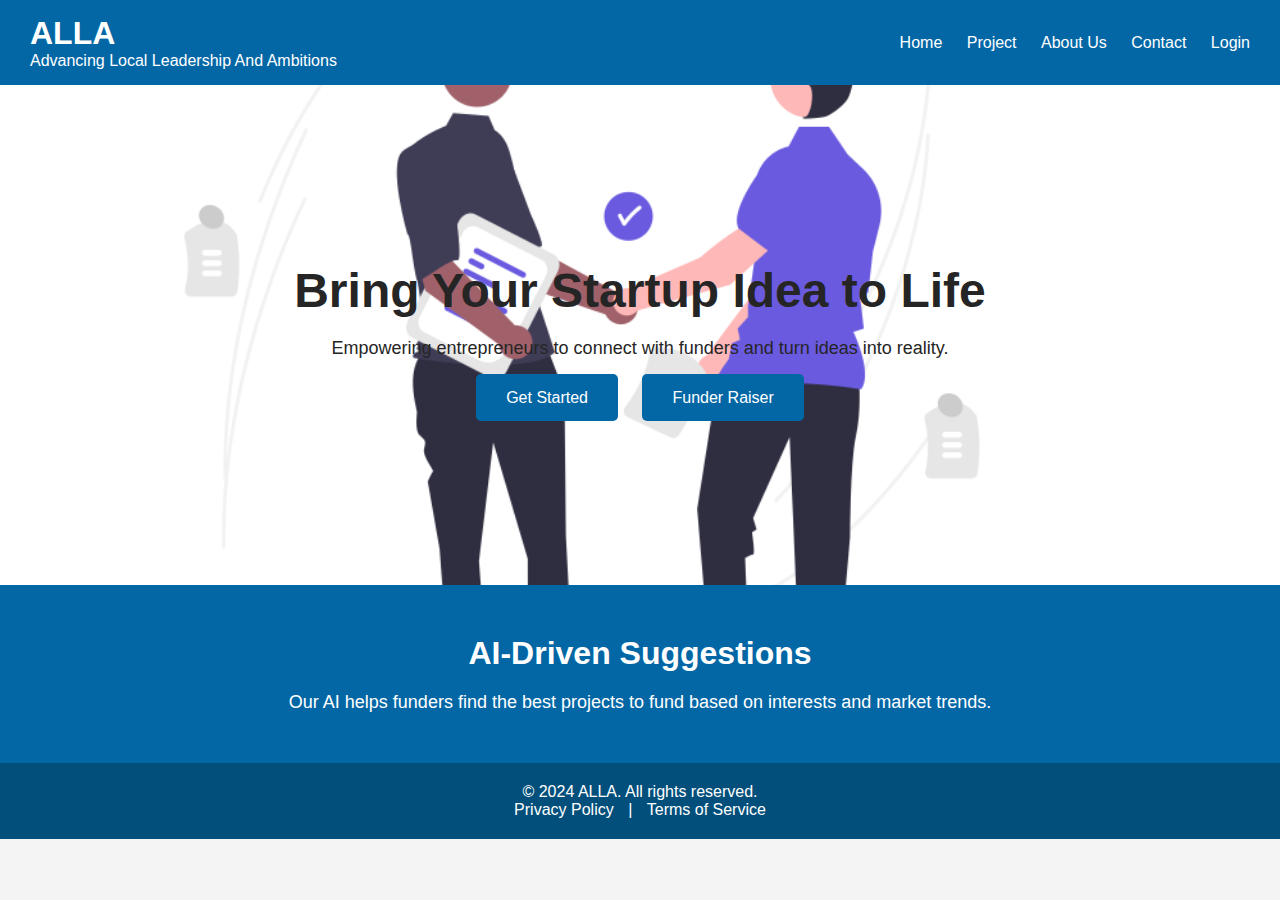
<file: index.html>
<!DOCTYPE html>
<html lang="en">
<head>
    <meta charset="UTF-8">
    <meta name="viewport" content="width=device-width, initial-scale=1.0">
    <title>ALLA - Empowering Innovation</title>
    <link rel="stylesheet" href="style.css">
</head>
<body>

    <!-- Navbar -->
    <nav class="navbar">
        <div class="navbar-logo">
            <h1 class="logo">ALLA</h1>
            <p>Advancing Local Leadership And Ambitions</p>
        </div>
        <div class="navbar-links">
            <a href="#">Home</a>
            <a href="project.html">Project</a>
            <a href="about.html">About Us</a>
            <a href="contact.html">Contact</a>
            <a href="login.html">Login</a>
        </div>
    </nav>

    <!-- Hero Section -->
    <div class="hero-section">
        <div class="hero-content">
            <h2>Bring Your Startup Idea to Life</h2>
            <p>Empowering entrepreneurs to connect with funders and turn ideas into reality.</p>
            <div class="buttons">
                <a href="enter.html">Get Started</a>
                <a href="project.html">Funder Raiser</a>
            </div>
        </div>
    </div>

    <!-- AI-Powered Project Suggestions -->
    <section class="ai-suggestions">
        <h3>AI-Driven Suggestions</h3>
        <p>Our AI helps funders find the best projects to fund based on interests and market trends.</p>
    </section>

    <!-- Footer -->
    <footer>
        <p>&copy; 2024 ALLA. All rights reserved.</p>
        <div class="footer-links">
            <a href="#">Privacy Policy</a> |
            <a href="#">Terms of Service</a>
        </div>
    </footer>

</body>
</html>
</file>
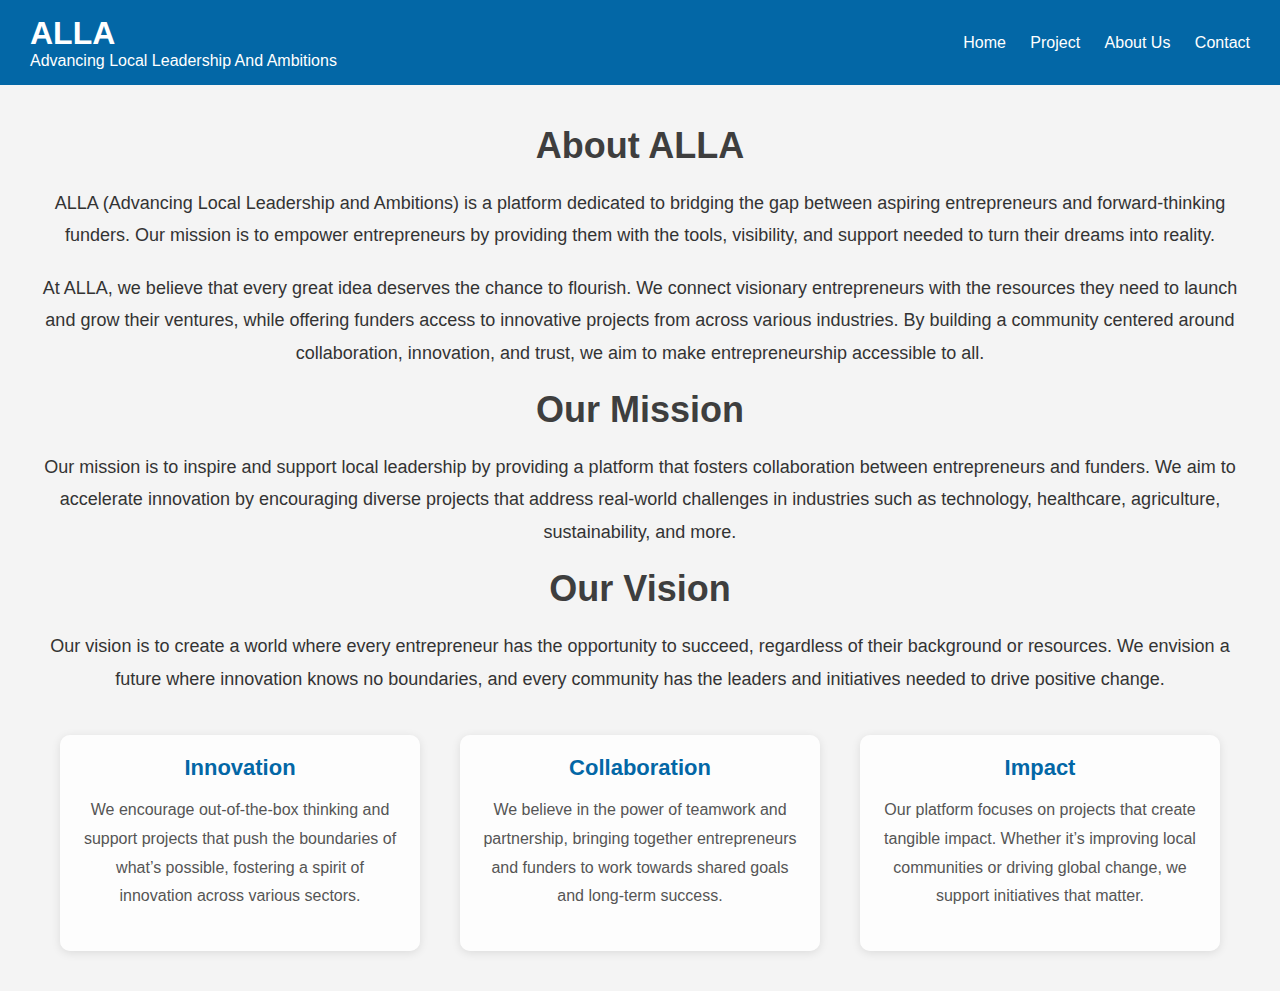
<file: about.html>
<!DOCTYPE html>
<html lang="en">
<head>
    <meta charset="UTF-8">
    <meta name="viewport" content="width=device-width, initial-scale=1.0">
    <title>About Us - ALLA</title>
    <style>
        /* Navbar styles */
        * {
  margin: 0;
  padding: 0;
  box-sizing: border-box;
}

/* Body Style */
body {
  font-family: 'Arial', sans-serif;
  background-color: #f4f4f4;
  color: #333;
}

/* Navbar Styling */
.navbar {
  display: flex;
  justify-content: space-between;
  align-items: center;
  background-color: #0367a6;
  padding: 15px 30px;
  color: white;
}

.navbar-logo {
  display: flex;
  flex-direction: column;
  color: #fff;
}

.navbar-links a {
  color: #fff;
  text-decoration: none;
  margin-left: 20px;
  font-size: 16px;
}

.navbar-links a:hover {
  text-decoration: underline;
}
        /* About Us Section */
        .about-section {
            padding: 40px;
            text-align: center;
            /* Add your image URL here */
            background-size: cover;
            background-position: center;
            color: rgb(49, 48, 48);
        }

        .about-section h1 {
            font-size: 36px;
            color: #3e3e3e; /* Change to white to contrast with background */
            margin-bottom: 20px;
        }

        .about-section p {
            font-size: 18px;
            line-height: 1.8;
            color: #333333; /* Light color for readability over background */
            margin-bottom: 20px;
        }

        .about-values {
            display: flex;
            justify-content: space-around;
            margin-top: 40px;
        }

        .value-card {
            background-color: rgba(255, 255, 255, 0.8); /* Slight transparency for better readability */
            padding: 20px;
            width: 30%;
            box-shadow: 0 2px 10px rgba(0, 0, 0, 0.1);
            border-radius: 10px;
            color: #333;
        }

        .value-card h3 {
            color: #0367a6;
            font-size: 22px;
            margin-bottom: 15px;
        }

        .value-card p {
            color: #555;
            font-size: 16px;
        }
    </style>
</head>
<body>

    <!-- Navigation Bar -->
    <nav class="navbar">
        <div class="navbar-logo">
            <h1 class="logo">ALLA</h1>
            <p>Advancing Local Leadership And Ambitions</p>
        </div>
        <div class="navbar-links">
            <a href="index.html">Home</a>
            <a href="project.html">Project</a>
            <a href="about.html">About Us</a>
            <a href="contact.html">Contact</a>
           
        </div>
    </nav>

    <!-- About Us Section -->
    <section class="about-section">
        <h1>About ALLA</h1>
        <p>
            ALLA (Advancing Local Leadership and Ambitions) is a platform dedicated to bridging the gap between aspiring entrepreneurs and forward-thinking funders. Our mission is to empower entrepreneurs by providing them with the tools, visibility, and support needed to turn their dreams into reality.
        </p>
        <p>
            At ALLA, we believe that every great idea deserves the chance to flourish. We connect visionary entrepreneurs with the resources they need to launch and grow their ventures, while offering funders access to innovative projects from across various industries. By building a community centered around collaboration, innovation, and trust, we aim to make entrepreneurship accessible to all.
        </p>

        <h1>Our Mission</h1>
        <p>
            Our mission is to inspire and support local leadership by providing a platform that fosters collaboration between entrepreneurs and funders. We aim to accelerate innovation by encouraging diverse projects that address real-world challenges in industries such as technology, healthcare, agriculture, sustainability, and more.
        </p>

        <h1>Our Vision</h1>
        <p>
            Our vision is to create a world where every entrepreneur has the opportunity to succeed, regardless of their background or resources. We envision a future where innovation knows no boundaries, and every community has the leaders and initiatives needed to drive positive change.
        </p>

        <!-- Our Values Section -->
        <div class="about-values">
            <div class="value-card">
                <h3>Innovation</h3>
                <p>
                    We encourage out-of-the-box thinking and support projects that push the boundaries of what’s possible, fostering a spirit of innovation across various sectors.
                </p>
            </div>

            <div class="value-card">
                <h3>Collaboration</h3>
                <p>
                    We believe in the power of teamwork and partnership, bringing together entrepreneurs and funders to work towards shared goals and long-term success.
                </p>
            </div>

            <div class="value-card">
                <h3>Impact</h3>
                <p>
                    Our platform focuses on projects that create tangible impact. Whether it’s improving local communities or driving global change, we support initiatives that matter.
                </p>
            </div>
        </div>
    </section>

</body>
</html>
</file>
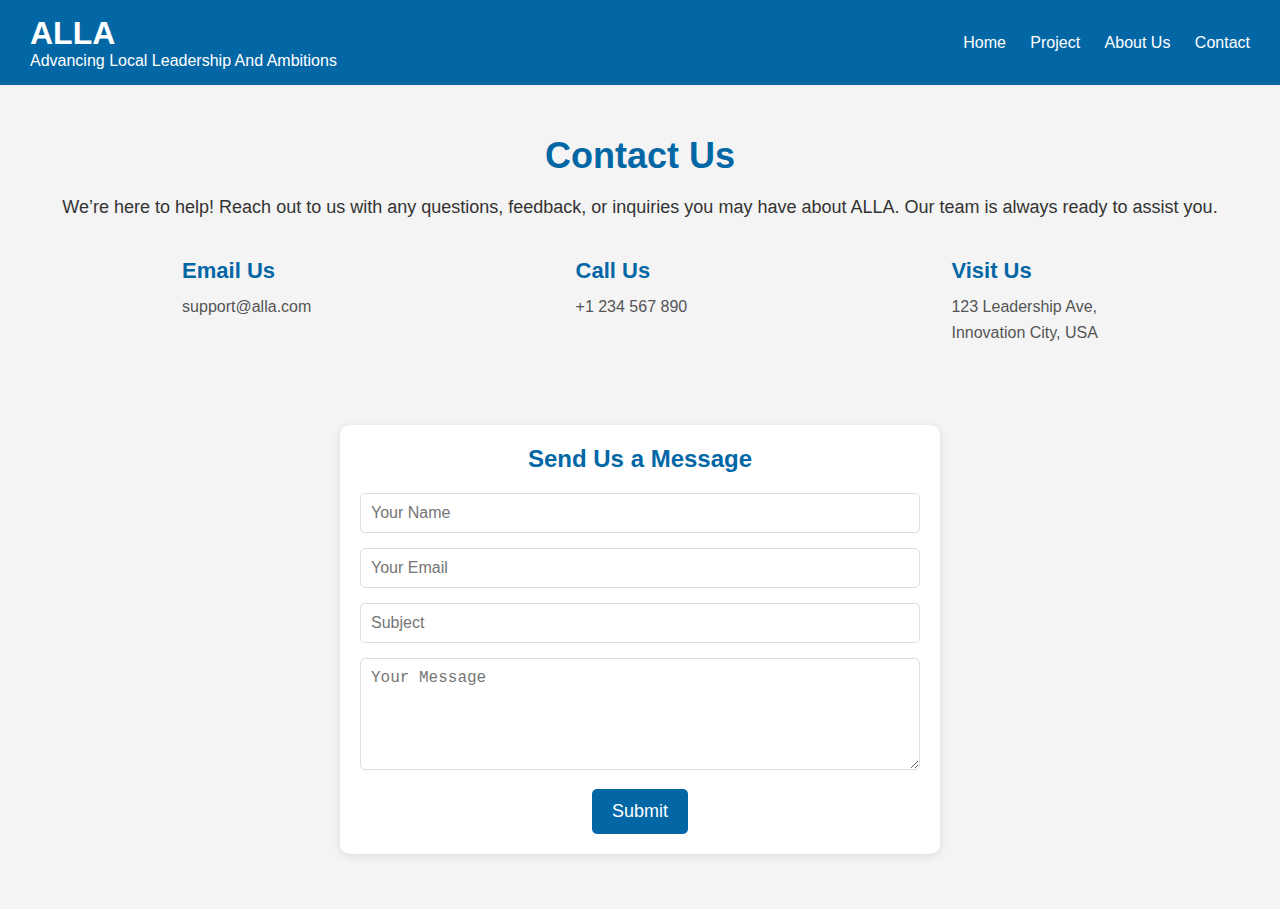
<file: contact.html>
<!DOCTYPE html>
<html lang="en">
<head>
    <meta charset="UTF-8">
    <meta name="viewport" content="width=device-width, initial-scale=1.0">
    <title>Contact Us - ALLA</title>
    <style>
        /* Navbar styles */
        * {
  margin: 0;
  padding: 0;
  box-sizing: border-box;
}

/* Body Style */
body {
  font-family: 'Arial', sans-serif;
  background-color: #f4f4f4;
  color: #333;
}

/* Navbar Styling */
.navbar {
  display: flex;
  justify-content: space-between;
  align-items: center;
  background-color: #0367a6;
  padding: 15px 30px;
  color: white;
}

.navbar-logo {
  display: flex;
  flex-direction: column;
  color: #fff;
}

.navbar-links a {
  color: #fff;
  text-decoration: none;
  margin-left: 20px;
  font-size: 16px;
}

.navbar-links a:hover {
  text-decoration: underline;
}


        /* Contact Section */
        .contact-section {
            padding: 50px;
            text-align: center;
            background-color: #f4f4f4;
        }

        .contact-section h1 {
            font-size: 36px;
            color: #0367a6;
            margin-bottom: 20px;
        }

        .contact-section p {
            font-size: 18px;
            color: #333;
            margin-bottom: 40px;
        }

        .contact-info {
            display: flex;
            justify-content: space-around;
            margin-bottom: 40px;
        }

        .contact-info div {
            text-align: left;
        }

        .contact-info h3 {
            font-size: 22px;
            color: #0367a6;
            margin-bottom: 10px;
        }

        .contact-info p {
            color: #555;
            font-size: 16px;
            line-height: 1.6;
        }

        .contact-form {
            background-color: white;
            padding: 20px;
            max-width: 600px;
            margin: 0 auto;
            box-shadow: 0 2px 10px rgba(0, 0, 0, 0.1);
            border-radius: 10px;
        }

        .contact-form h2 {
            color: #0367a6;
            margin-bottom: 20px;
        }

        .contact-form input, .contact-form textarea {
            width: 100%;
            padding: 10px;
            margin-bottom: 15px;
            border: 1px solid #ddd;
            border-radius: 5px;
            font-size: 16px;
        }

        .contact-form button {
            background-color: #0367a6;
            color: white;
            padding: 12px 20px;
            border: none;
            border-radius: 5px;
            cursor: pointer;
            font-size: 18px;
        }

        .contact-form button:hover {
            background-color: #025b92;
        }

    </style>
</head>
<body>

    <!-- Navigation Bar -->
    <nav class="navbar">
        <div class="navbar-logo">
            <h1 class="logo">ALLA</h1>
            <p>Advancing Local Leadership And Ambitions</p>
        </div>
        <div class="navbar-links">
            <a href="index.html">Home</a>
            <a href="project.html">Project</a>
            <a href="about.html">About Us</a>
            <a href="contact.html">Contact</a>
           
        </div>
    </nav>

    <!-- Contact Section -->
    <section class="contact-section">
        <h1>Contact Us</h1>
        <p>We’re here to help! Reach out to us with any questions, feedback, or inquiries you may have about ALLA. Our team is always ready to assist you.</p>

        <!-- Contact Info -->
        <div class="contact-info">
            <div>
                <h3>Email Us</h3>
                <p>support@alla.com</p>
            </div>
            <div>
                <h3>Call Us</h3>
                <p>+1 234 567 890</p>
            </div>
            <div>
                <h3>Visit Us</h3>
                <p>123 Leadership Ave,<br>Innovation City, USA</p>
            </div>
        </div>

        <!-- Contact Form -->
        <div class="contact-form">
            <h2>Send Us a Message</h2>
            <form>
                <!-- Name Field -->
                <input type="text" id="name" name="name" placeholder="Your Name" required>

                <!-- Email Field -->
                <input type="email" id="email" name="email" placeholder="Your Email" required>

                <!-- Subject Field -->
                <input type="text" id="subject" name="subject" placeholder="Subject" required>

                <!-- Message Field -->
                <textarea id="message" name="message" rows="5" placeholder="Your Message" required></textarea>

                <!-- Submit Button -->
                <button type="submit">Submit</button>
            </form>
        </div>
    </section>

</body>
</html>
</file>
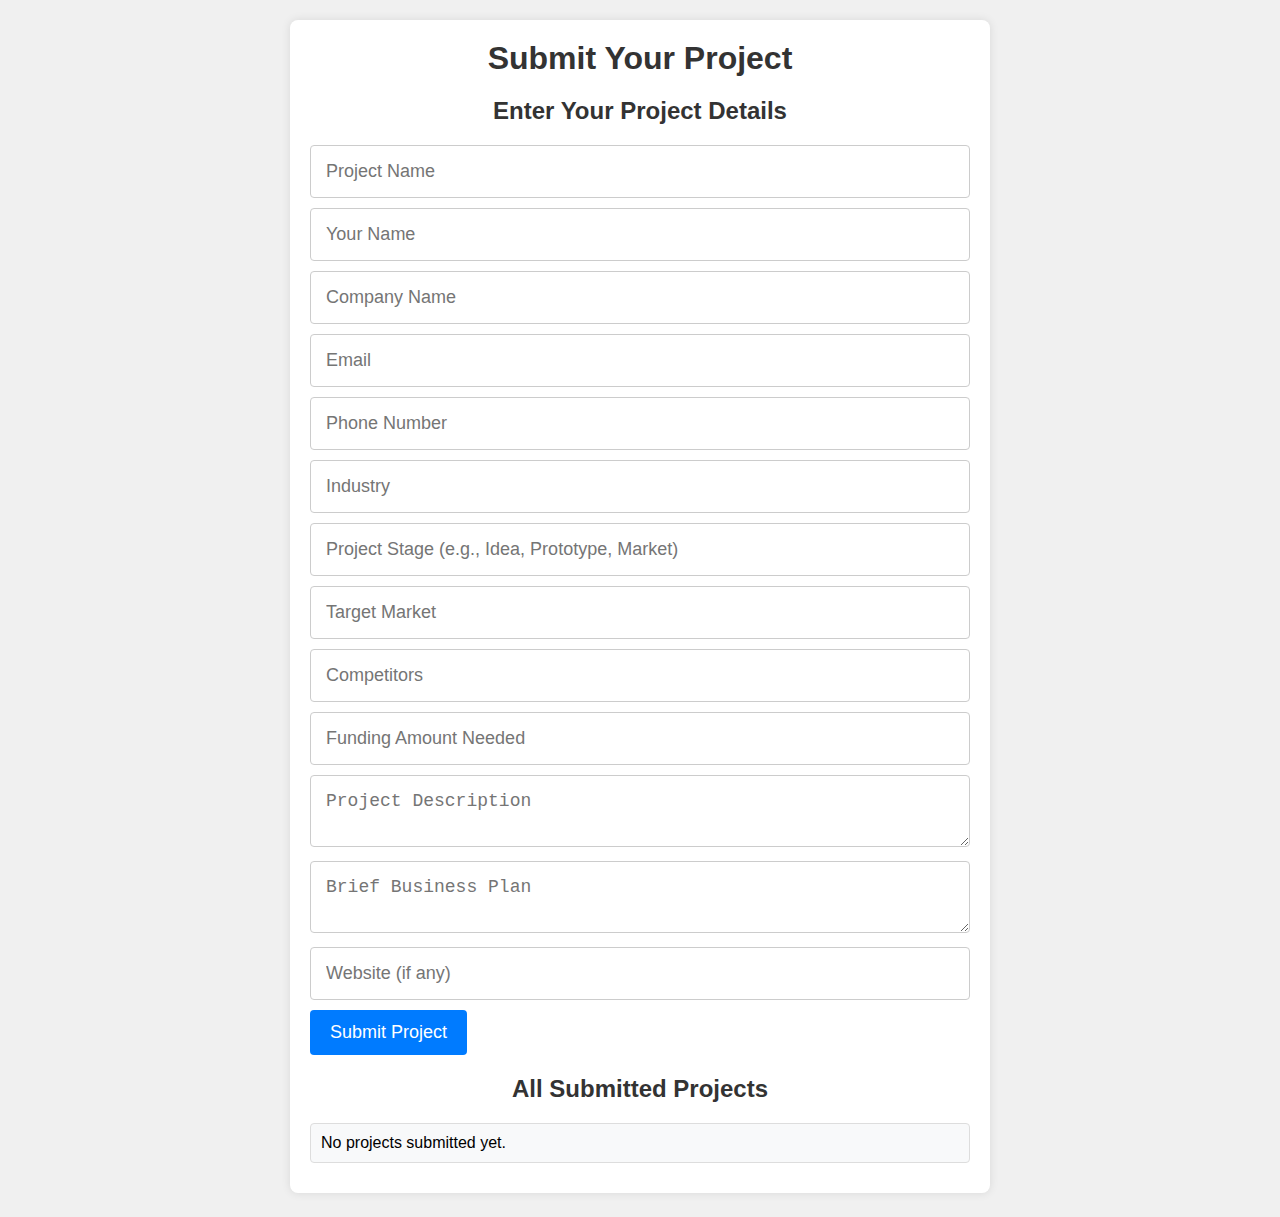
<file: enter.html>
<!DOCTYPE html>
<html lang="en">
<head>
    <meta charset="UTF-8">
    <meta name="viewport" content="width=device-width, initial-scale=1.0">
    <link rel="stylesheet" href="enter.css">
    <title>Entrepreneur Project Form</title>
    
</head>
<body>
    <div class="container">
        <h1>Submit Your Project</h1>
        
        <form id="projectForm">
            <h2>Enter Your Project Details</h2>

            <!-- 1. Project Name -->
            <input type="text" id="projectName" placeholder="Project Name" required />

            <!-- 2. Entrepreneur's Name -->
            <input type="text" id="entrepreneurName" placeholder="Your Name" required />

            <!-- 3. Company Name -->
            <input type="text" id="companyName" placeholder="Company Name" required />

            <!-- 4. Email -->
            <input type="email" id="email" placeholder="Email" required />

            <!-- 5. Phone Number -->
            <input type="text" id="phone" placeholder="Phone Number" required />

            <!-- 6. Industry -->
            <input type="text" id="industry" placeholder="Industry" required />

            <!-- 7. Project Stage -->
            <input type="text" id="projectStage" placeholder="Project Stage (e.g., Idea, Prototype, Market)" required />

            <!-- 8. Target Market -->
            <input type="text" id="targetMarket" placeholder="Target Market" required />

            <!-- 9. Competitors -->
            <input type="text" id="competitors" placeholder="Competitors" required />

            <!-- 10. Funding Amount Needed -->
            <input type="text" id="fundingNeeded" placeholder="Funding Amount Needed" required />

            <textarea id="description" placeholder="Project Description" required></textarea>

            <textarea id="businessPlan" placeholder="Brief Business Plan" required></textarea>

            <input type="text" id="website" placeholder="Website (if any)" />

            <button type="submit" href="index.html">Submit Project</button>
        </form>

        <h2>All Submitted Projects</h2>
        <ul id="projectList">
            <li>No projects submitted yet.</li>
        </ul>
    </div>

    <script>
        document.getElementById('projectForm').addEventListener('submit', function(e) {
    e.preventDefault();

    const projectName = document.getElementById('projectName').value;
    const entrepreneurName = document.getElementById('entrepreneurName').value;
    const companyName = document.getElementById('companyName').value;
    const email = document.getElementById('email').value;
    const phone = document.getElementById('phone').value;
    const industry = document.getElementById('industry').value;
    const projectStage = document.getElementById('projectStage').value;
    const targetMarket = document.getElementById('targetMarket').value;
    const competitors = document.getElementById('competitors').value;
    const fundingNeeded = document.getElementById('fundingNeeded').value;
    const description = document.getElementById('description').value;
    const businessPlan = document.getElementById('businessPlan').value;
    const website = document.getElementById('website').value || 'N/A';

    if (!projectName || !entrepreneurName || !companyName || !email || !phone || !industry || !projectStage || !targetMarket || !competitors || !fundingNeeded || !description || !businessPlan) {
        alert('Please fill in all required fields!');
        return;
    }

    const projectList = document.getElementById('projectList');
    
    if (projectList.children[0] && projectList.children[0].textContent === 'No projects submitted yet.') {
        projectList.innerHTML = '';
    }

    const newProject = document.createElement('li');
    newProject.innerHTML = `
        <h3>${projectName}</h3>
        <p><strong>Entrepreneur:</strong> ${entrepreneurName}</p>
        <p><strong>Company:</strong> ${companyName}</p>
        <p><strong>Email:</strong> ${email}</p>
        <p><strong>Phone:</strong> ${phone}</p>
        <p><strong>Industry:</strong> ${industry}</p>
        <p><strong>Project Stage:</strong> ${projectStage}</p>
        <p><strong>Target Market:</strong> ${targetMarket}</p>
        <p><strong>Competitors:</strong> ${competitors}</p>
        <p><strong>Funding Needed:</strong> ${fundingNeeded}</p>
        <p><strong>Description:</strong> ${description}</p>
        <p><strong>Business Plan:</strong> ${businessPlan}</p>
        <p><strong>Website:</strong> ${website}</p>
    `;

    projectList.appendChild(newProject);

    document.getElementById('projectForm').reset();
});

    </script>
</body>
</html>
</file>
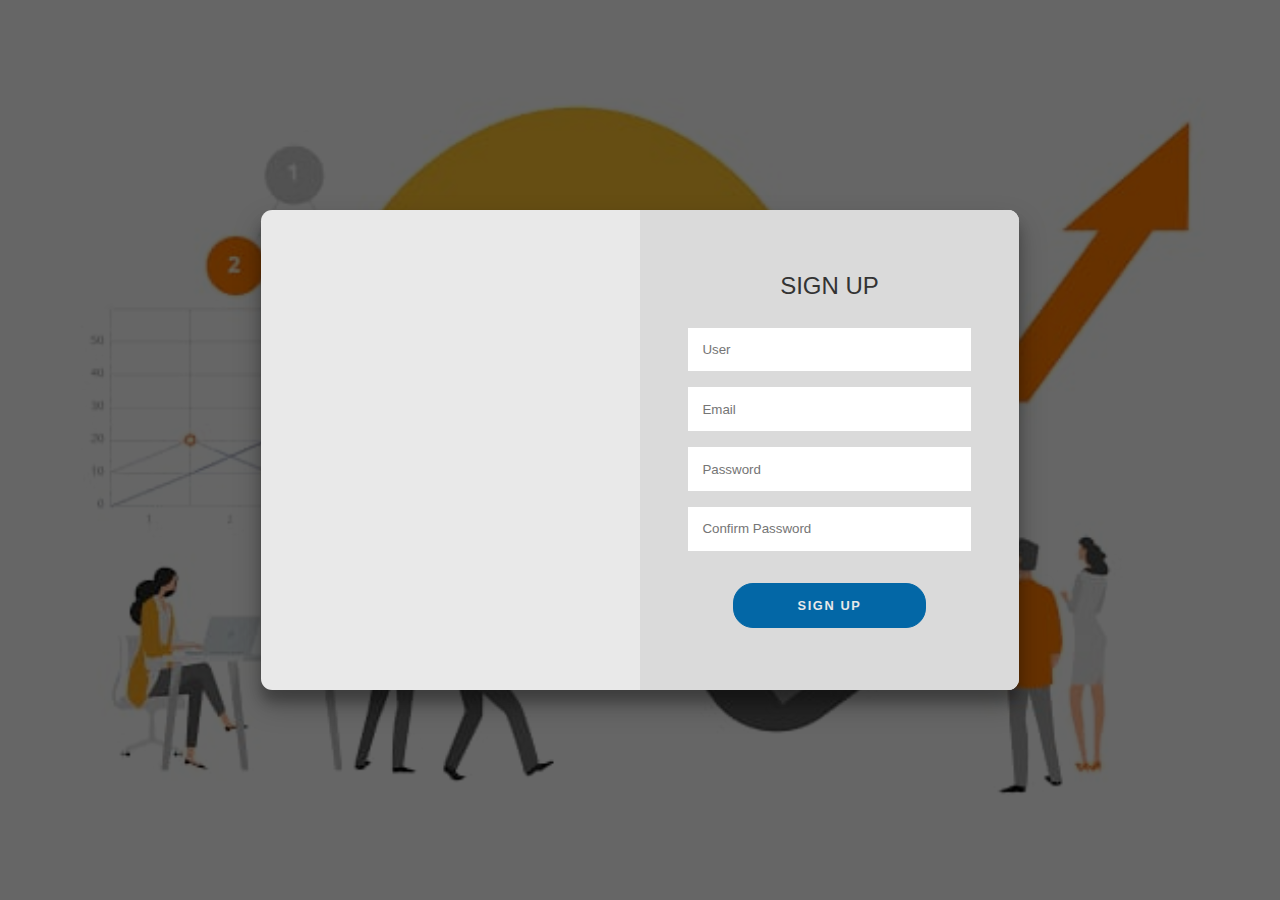
<file: login.html>
<!DOCTYPE html>
<html lang="en">
  <head>
    <meta charset="UTF-8" />
    <meta http-equiv="X-UA-Compatible" content="IE=edge" />
    <meta name="viewport" content="width=device-width, initial-scale=1.0" />
    <title>Slide Sign In / Sign Up Form</title>
    <link rel="stylesheet" href="style.css" />
    <link rel="stylesheet" href="https://cdnjs.cloudflare.com/ajax/libs/font-awesome/6.5.2/css/all.min.css" integrity="sha512-SnH5WK+bZxgPHs44uWIX+LLJAJ9/2PkPKZ5QiAj6Ta86w+fsb2TkcmfRyVX3pBnMFcV7oQPJkl9QevSCWr3W6A==" crossorigin="anonymous" referrerpolicy="no-referrer" />
    <style>
      body {
    align-items: center;
    background-color: var(--white);
    background: url(images/loginbk.jpg);
    background-blend-mode: darken;
    background-color: rgb(0,0,0,0.6);
    background-attachment: fixed;
    background-position: center;
    background-repeat: no-repeat;
    background-size: cover;
    display: grid;
    height: 100vh;
    place-items: center;
  }
  .overlay {
    background-color: var(--lightblue);
    background: url(images/loginbk.jpg);
    background-attachment: fixed;
    background-position: center;
    background-repeat: no-repeat;
    background-size: cover;
    height: 100%;
    left: -100%;
    position: relative;
    transform: translateX(0);
    transition: transform 0.6s ease-in-out;
    width: 200%;
  }
    </style>
  </head>
  <body>
    
    <div class="container right-panel-active">
     
      <div class="container__form container--signup">
        <form action="#" class="form" id="form1">
          <h2 class="form__title">SIGN UP</h2>
          <input type="text" placeholder="User" class="input" required />
          <input type="email" placeholder="Email" class="input" required />
          <input type="password" placeholder="Password" class="input" required />
          <input type="password" placeholder="Confirm Password" class="input" required/>
       

          
          <button class="btn" >Sign Up</button>
        </form>
      </div>

      
      <div class="container__form container--signin">
        <form action="#" class="form" id="form2">
          <h2 class="form__title">LOGIN</h2>
          <input type="email" placeholder="Email" class="input" required/>
          <input type="password" placeholder="Password" class="input" required />
        
          <a href="#" class="link">Forgot your password?</a>
          
          <button class="btn" >Login</button>
        </form>
      </div>

      
      <div class="container__overlay">
        <div class="overlay">
          <div class="overlay__panel overlay--left">
            <button class="btn" id="signIn">LOGIN</button>
          </div>
          <div class="overlay__panel overlay--right">
            <button class="btn" id="signUp">SIGN UP</button>
          </div>
        </div>
      </div>
    </div>
    <script>
      const signInBtn = document.getElementById('signIn');
const signUpBtn = document.getElementById('signUp');
const fistForm = document.getElementById('form1');
const secondForm = document.getElementById('form2');
const container = document.querySelector('.container');

signInBtn.addEventListener('click', () => {
  container.classList.remove('right-panel-active');
});

signUpBtn.addEventListener('click', () => {
  container.classList.add('right-panel-active');
});

fistForm.addEventListener('submit', (e) => e.preventDefault());
secondForm.addEventListener('submit', (e) => e.preventDefault());
    </script>
  </body>
</html>
</file>
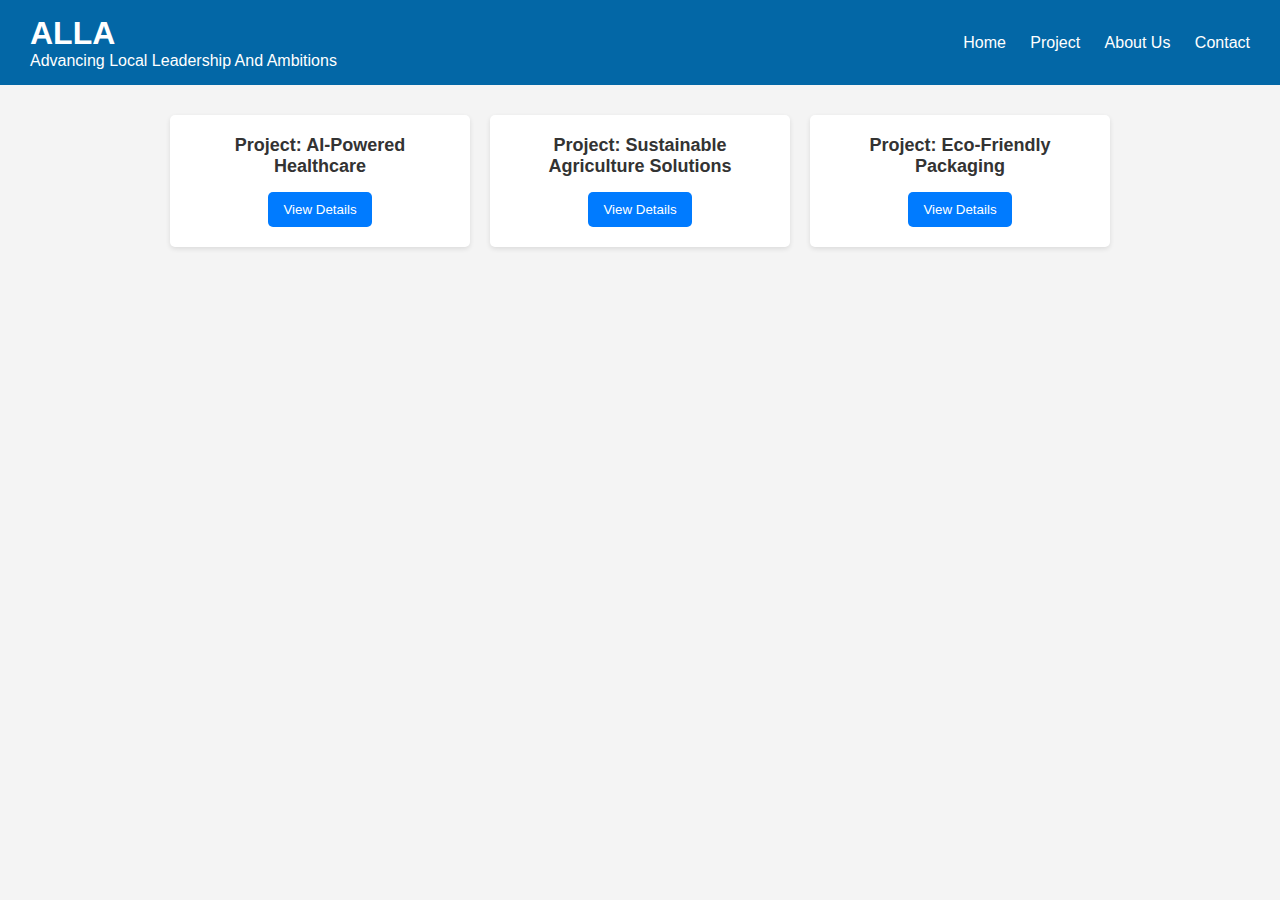
<file: project.html>
<!DOCTYPE html>
<html lang="en">
<head>
    <meta charset="UTF-8">
    <meta name="viewport" content="width=device-width, initial-scale=1.0">
    <title>Entrepreneur Projects</title>
    <link rel="stylesheet" href="style.css">
    <style>
        * {
  margin: 0;
  padding: 0;
  box-sizing: border-box;
}

/* Body Style */
body {
  font-family: 'Arial', sans-serif;
  background-color: #f4f4f4;
  color: #333;
}

/* Navbar Styling */
.navbar {
  display: flex;
  justify-content: space-between;
  align-items: center;
  background-color: #0367a6;
  padding: 15px 30px;
  color: white;
}

.navbar-logo {
  display: flex;
  flex-direction: column;
  color: #fff;
}

.navbar-links a {
  color: #fff;
  text-decoration: none;
  margin-left: 20px;
  font-size: 16px;
}

.navbar-links a:hover {
  text-decoration: underline;
}

        /*---project----*/
.card-container {
  display: flex;
  flex-wrap: wrap;
  justify-content: center;
  margin-top: 20px;
}

.card {
  background-color: white;
  padding: 20px;
  margin: 10px;
  border-radius: 5px;
  box-shadow: 0 2px 5px rgba(0, 0, 0, 0.1);
  width: 300px;
  text-align: center;
}

.card h3 {
  font-size: 18px;
  margin-bottom: 15px;
}

.card button {
  padding: 10px 15px;
  background-color: #007bff;
  color: white;
  border: none;
  border-radius: 5px;
  cursor: pointer;
}

.popup {
  display: none;
  position: fixed;
  top: 50%;
  left: 50%;
  transform: translate(-50%, -50%);
  width: 60%;
  height: 60%;
  background-color: white;
  box-shadow: 0 5px 10px rgba(0, 0, 0, 0.3);
  padding: 20px;
  z-index: 1000;
  border-radius: 10px;
  overflow-y: auto;
}

.popup h2 {
  margin-top: 0;
}

.popup p {
  background-color: #f1f1f1;
  padding: 10px;
  border-radius: 5px;
}

.popup button {
  background-color: red;
  color: white;
  padding: 5px 10px;
  cursor: pointer;
  float: right;
}

.overlay {
  display: none;
  position: fixed;
  top: 0;
  left: 0;
  width: 100%;
  height: 100%;
  background-color: rgba(0, 0, 0, 0.5);
  z-index: 999;
}
    </style>
</head>
<body>

    <!-- Navigation Bar -->
    <nav class="navbar">
        <div class="navbar-logo">
            <h1 class="logo">ALLA</h1>
            <p>Advancing Local Leadership And Ambitions</p>
        </div>
        <div class="navbar-links">
            <a href="index.html">Home</a>
            <a href="#">Project</a>
            <a href="about.html">About Us</a>
            <a href="contact.html">Contact</a>
            
        </div>
    </nav>

    <!-- Card Container -->
    <div class="card-container">
        <!-- Generating 15 cards -->
        <!-- Repeat this card structure with different project details -->
        <div class="card">
            <h3>Project: AI-Powered Healthcare</h3>
            <button class="viewButton" data-project="AI-Powered Healthcare">View Details</button>
        </div>

        <div class="card">
            <h3>Project: Sustainable Agriculture Solutions</h3>
            <button class="viewButton" data-project="Sustainable Agriculture Solutions">View Details</button>
        </div>

        <div class="card">
            <h3>Project: Eco-Friendly Packaging</h3>
            <button class="viewButton" data-project="Eco-Friendly Packaging">View Details</button>
        </div>

        <!-- Add more cards similarly -->
        <!-- You can create 15 cards with different ideas -->
    </div>

    <!-- Popup Box for Viewing Details -->
    <div class="popup" id="popupBox">
        <button class="close-popup" id="closePopup">X</button>
        <h2 id="popupTitle">Project Details</h2>

        <!-- View-only Details (will be dynamically filled) -->
        <p><strong>Project Name:</strong> <span id="projectName"></span></p>
        <p><strong>Entrepreneur's Name:</strong> John Doe</p>
        <p><strong>Company Name:</strong> InnovateX</p>
        <p><strong>Email:</strong> johndoe@innovatex.com</p>
        <p><strong>Phone Number:</strong> +1 123 456 7890</p>
        <p><strong>Industry:</strong> Healthcare</p>
        <p><strong>Project Stage:</strong> Prototype</p>
        <p><strong>Target Market:</strong> Global</p>
        <p><strong>Competitors:</strong> Health AI, MedAssist</p>
        <p><strong>Funding Amount Needed:</strong> $500,000</p>
        <p><strong>Project Description:</strong> This project provides AI-powered healthcare solutions that assist in diagnosing and monitoring patient conditions.</p>
        <p><strong>Business Plan:</strong> We plan to partner with hospitals and health insurance companies to launch the service.</p>
    </div>

    <div class="overlay" id="overlay"></div>

    <script>
        // Get the elements
        const viewButtons = document.querySelectorAll(".viewButton");
        const popupBox = document.getElementById("popupBox");
        const closePopup = document.getElementById("closePopup");
        const overlay = document.getElementById("overlay");
        const projectNameSpan = document.getElementById("projectName");

        // Show the popup when any view button is clicked
        viewButtons.forEach(button => {
            button.addEventListener("click", function () {
                const projectName = this.getAttribute('data-project');
                projectNameSpan.textContent = projectName;
                popupBox.style.display = "block";
                overlay.style.display = "block";
            });
        });

        // Close the popup when the 'X' button is clicked
        closePopup.addEventListener("click", function () {
            popupBox.style.display = "none";
            overlay.style.display = "none";
        });

        // Close the popup when clicking outside the popup
        overlay.addEventListener("click", function () {
            popupBox.style.display = "none";
            overlay.style.display = "none";
        });
    </script>

</body>
</html>
</file>
<file: style.css>
:root {
 
    --white: #e9e9e9;
    --gray: #333;
    --blue: #0367a6;
    --lightblue: #008997;
  
    
    --button-radius: 0.7rem;
  
    
    --max-width: 758px;
    --max-height: 480px;
  
    font-size: 16px;
    font-family: -apple-system, BlinkMacSystemFont, 'Segoe UI', Roboto, Oxygen, Ubuntu, Cantarell,
      'Open Sans', 'Helvetica Neue', sans-serif;
  }
  
  
  
  .form__title {
    font-weight: 300;
    margin: 0;
    margin-bottom: 1.25rem;
  }
  
  .link {
    color: var(--gray);
    font-size: 0.9rem;
    margin: 1.5rem 0;
    text-decoration: none;
  }
  
  .container {
    background-color:#e9e9e9;
    border-radius: var(--button-radius);
    box-shadow: 0 0.9rem 1.7rem rgba(0, 0, 0, 0.25), 0 0.7rem 0.7rem rgba(0, 0, 0, 0.22);
    height: var(--max-height);
    max-width: var(--max-width);
    overflow: hidden;
    position: relative;
    width: 100%;
  }
  
  .container__form {
    height: 100%;
    position: absolute;
    top: 0;
    transition: all 0.6s ease-in-out;
  }
  
  .container--signin {
    left: 0;
    width: 50%;
    z-index: 2;
  }
  
  .container.right-panel-active .container--signin {
    transform: translateX(100%);
  }
  
  .container--signup {
    left: 0;
    opacity: 0;
    width: 50%;
    z-index: 1;
  }
  
  .container.right-panel-active .container--signup {
    animation: show 0.6s;
    opacity: 1;
    transform: translateX(100%);
    z-index: 5;
  }
  
  .container__overlay {
    height: 100%;
    left: 50%;
    overflow: hidden;
    position: absolute;
    top: 0;
    transition: transform 0.6s ease-in-out;
    width: 50%;
    z-index: 100;
  }
  
  .container.right-panel-active .container__overlay {
    transform: translateX(-100%);
  }
  
  
  
  .container.right-panel-active .overlay {
    transform: translateX(50%);
  }
  
  .overlay__panel {
    align-items: center;
    display: flex;
    flex-direction: column;
    height: 100%;
    justify-content: center;
    position: absolute;
    text-align: center;
    top: 0;
    transform: translateX(0);
    transition: transform 0.6s ease-in-out;
    width: 50%;
  }
  
  .overlay--left {
    transform: translateX(-20%);
  }
  
  .container.right-panel-active .overlay--left {
    transform: translateX(0);
  }
  
  .overlay--right {
    right: 0;
    transform: translateX(0);
  }
  
  .container.right-panel-active .overlay--right {
    transform: translateX(20%);
  }
  
  .radio-group {
    display: flex;
    justify-content: space-between;
    margin-top: 1rem;
  }
  .btn {
    background-color: var(--blue);
    background-image: linear-gradient(90deg, rgb(49, 186, 255) 0%, rgb(19, 91, 174)ks 74%);
    border-radius: 20px;
    border: 1px solid var(--blue);
    color: var(--white);
    cursor: pointer;
    font-size: 0.8rem;
    font-weight: bold;
    letter-spacing: 0.1rem;
    padding: 0.9rem 4rem;
    text-transform: uppercase;
    transition: transform 80ms ease-in;
   
  }
  
  .form > .btn {
    margin-top: 1.5rem;
  }
  
  .btn:active {
    transform: scale(0.95);
  }
  .btn:hover{
      background-color: var(--blue);
    background-image: linear-gradient(90deg, rgb(19, 91, 174) 0%,rgb(49, 186, 255)  74%);
  }
  
  .btn:focus {
    outline: none;
  }
 
  
  .form {
    background-color:#dadada;
    display: flex;
    align-items: center;
    justify-content: center;
    flex-direction: column;
    padding: 0 3rem;
    height: 100%;
    text-align: center;
  }
  button.unit {
    border-radius: 8px;
    line-height: 0;
    width: 48px;
    height: 48px;
    display: inline-flex;
    justify-content: center;
    align-items: center;
    margin: 0 8px;
    font-size: 19.2px;
    border: none;
  }
 
 
  
  .input {
    background-color:white;
    border: none;
    padding: 0.9rem 0.9rem;
    margin: 0.5rem 0;
    width: 100%;
  }
  
  @keyframes show {
    0%,
    49.99% {
      opacity: 0;
      z-index: 1;
    }
  
    50%,
    100% {
      opacity: 1;
      z-index: 5;
    }
  }


/* Navigation Bar Styling */
/* General Reset */
* {
  margin: 0;
  padding: 0;
  box-sizing: border-box;
}

/* Body Style */
body {
  font-family: 'Arial', sans-serif;
  background-color: #f4f4f4;
  color: #333;
}

/* Navbar Styling */
.navbar {
  display: flex;
  justify-content: space-between;
  align-items: center;
  background-color: #0367a6;
  padding: 15px 30px;
  color: white;
}

.navbar-logo {
  display: flex;
  flex-direction: column;
  color: #fff;
}

.navbar-links a {
  color: #fff;
  text-decoration: none;
  margin-left: 20px;
  font-size: 16px;
}

.navbar-links a:hover {
  text-decoration: underline;
}

/* Hero Section */
.hero-section {
  background: url(images/hero-img.png) no-repeat center center;
  background-size: cover;
  height: 500px;
  display: flex;
  justify-content: center;
  align-items: center;
  color: #262525;
  text-align: center;
}

.hero-content h2 {
  font-size: 48px;
  margin-bottom: 20px;
}

.hero-content p {
  font-size: 18px;
  margin-bottom: 30px;
}

.hero-content .buttons a {
  background-color: #0367a6;
  color: white;
  padding: 15px 30px;
  text-decoration: none;
  border-radius: 5px;
  margin: 10px;
  transition: background-color 0.3s;
}

.hero-content .buttons a:hover {
  background-color: #024f7b;
}

/* AI Section */
.ai-suggestions {
  padding: 50px;
  background-color: #0367a6;
  color: #fff;
  text-align: center;
}

.ai-suggestions h3 {
  font-size: 32px;
  margin-bottom: 20px;
}

.ai-suggestions p {
  font-size: 18px;
}

/* Footer */
footer {
  background-color: #024f7b;
  color: white;
  text-align: center;
  padding: 20px;
}

.footer-links a {
  color: #fff;
  text-decoration: none;
  margin: 0 10px;
}

.footer-links a:hover {
  text-decoration: underline;
}
/*---project----*/
.card-container {
  display: flex;
  flex-wrap: wrap;
  justify-content: center;
  margin-top: 20px;
}

.card {
  background-color: white;
  padding: 20px;
  margin: 10px;
  border-radius: 5px;
  box-shadow: 0 2px 5px rgba(0, 0, 0, 0.1);
  width: 300px;
  text-align: center;
}

.card h3 {
  font-size: 18px;
  margin-bottom: 15px;
}

.card button {
  padding: 10px 15px;
  background-color: #007bff;
  color: white;
  border: none;
  border-radius: 5px;
  cursor: pointer;
}

.popup {
  display: none;
  position: fixed;
  top: 50%;
  left: 50%;
  transform: translate(-50%, -50%);
  width: 60%;
  height: 60%;
  background-color: white;
  box-shadow: 0 5px 10px rgba(0, 0, 0, 0.3);
  padding: 20px;
  z-index: 1000;
  border-radius: 10px;
  overflow-y: auto;
}

.popup h2 {
  margin-top: 0;
}

.popup p {
  background-color: #f1f1f1;
  padding: 10px;
  border-radius: 5px;
}

.popup button {
  background-color: red;
  color: white;
  padding: 5px 10px;
  cursor: pointer;
  float: right;
}

.overlay {
  display: none;
  position: fixed;
  top: 0;
  left: 0;
  width: 100%;
  height: 100%;
  background-color: rgba(0, 0, 0, 0.5);
  z-index: 999;
}
</file>
<file: enter.css>
* {
    margin: 0;
    padding: 0;
    box-sizing: border-box;
}

body {
    font-family: Arial, sans-serif;
    background-color: #f0f0f0;
    padding: 20px;
}

.container {
    max-width: 700px;
    margin: 0 auto;
    background-color: #fff;
    padding: 20px;
    border-radius: 8px;
    box-shadow: 0 0 10px rgba(0, 0, 0, 0.1);
}

h1, h2 {
    text-align: center;
    color: #333;
    margin-bottom: 20px;
}

form {
    margin-bottom: 20px;
}

input, textarea {
    width: 100%;
    padding: 15px; /* Increased padding for larger input field size */
    margin-bottom: 10px;
    border: 1px solid #ccc;
    border-radius: 4px;
    font-size: 18px; /* Larger font size for inputs */
}

button {
    display: inline-block;
    background-color: #007bff;
    color: #fff;
    padding: 12px 20px;
    font-size: 18px; /* Larger button text */
    border: none;
    border-radius: 4px;
    cursor: pointer;
}

button:hover {
    background-color: #0056b3;
}

ul {
    list-style-type: none;
}

li {
    background-color: #f8f9fa;
    margin-bottom: 10px;
    padding: 10px;
    border: 1px solid #ddd;
    border-radius: 4px;
}

h3 {
    margin-bottom: 5px;
}
</file>
